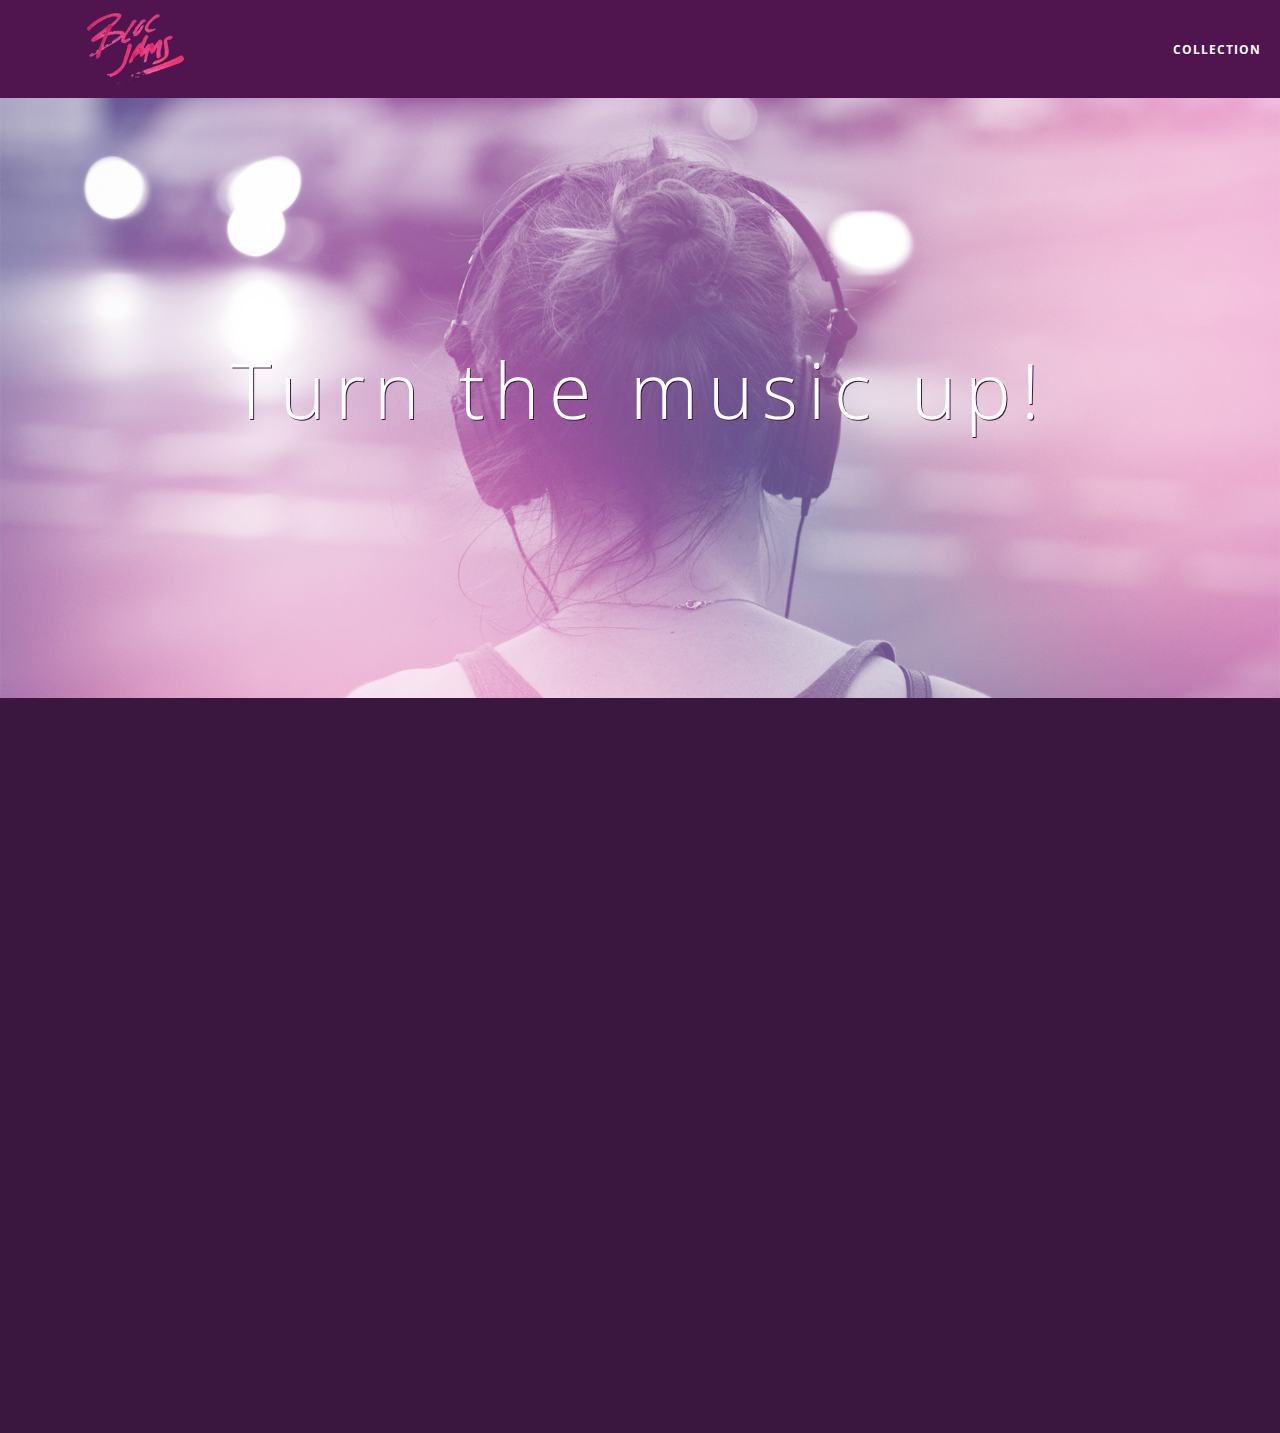
<file: index.html>
<!DOCTYPE html>
 <html>
     <head>
       <title>Bloc Jams</title>
       <meta nam="viewport" content="width=device-width", initial-scale=1>
       <link rel="stylesheet" type="text/css" href="http://fonts.googleapis.com/css?family=Open+Sans:400,800,600,700,300">
       <link rel="stylesheet" type="text/css" href="http://code.ionicframework.com/ionicons/2.0.1/css/ionicons.min.css">
       <link rel="stylesheet" type="text/css" href="styles/normalize.css">
       <link rel="stylesheet" type="text/css" href="styles/main.css">
       <link rel="stylesheet" type="text/css" href="styles/landing.css">
     </head>
     <body class="landing">

<!-- navigation bar -->
       <nav class="navbar">
            <a href="index.html" class="logo">
              <img src="assets/images/bloc_jams_logo.png" alt="bloc jams logo" class="logo">
            </a>
            <div class="links-container">
              <a href="collection.html" class="navbar-link">collection</a>
            </div>
       </nav>

<!-- hero content -->
      <section class="hero-content">
         <h1 class="hero-title"> Turn the music up!</h1>
       </section>

  <!-- selling points -->
       <section class="selling-points container clearfix">
          <div class="point column third">
              <span class="ion-music-note"></span>
              <h5 class="point-title">Choose your music</h5>
              <p class="point-description">The world is full of music; why should you have to listen to music that someone else chose?</p>
          </div>
          <div class="point column third">
              <span class="ion-radio-waves"></span>
              <h5 class="point-title"> Unlimited, streaming, ad-free</h5>
              <p class="point-description"> No arbitary limits.  No distractions.</p>
          </div>
          <div class="point column third">
              <span class="ion-iphone"></span>
              <h5 class="point-title">Mobile enable</h5>
              <p class="point-description">Listen to your music on the go.  This streaming service is available on all mobile platforms.</p>
          </div>
       </section>
          <script src="scripts/utilities.js"></script>
          <script src="scripts/landing.js"></script>
     </body>
 </html>
</file>
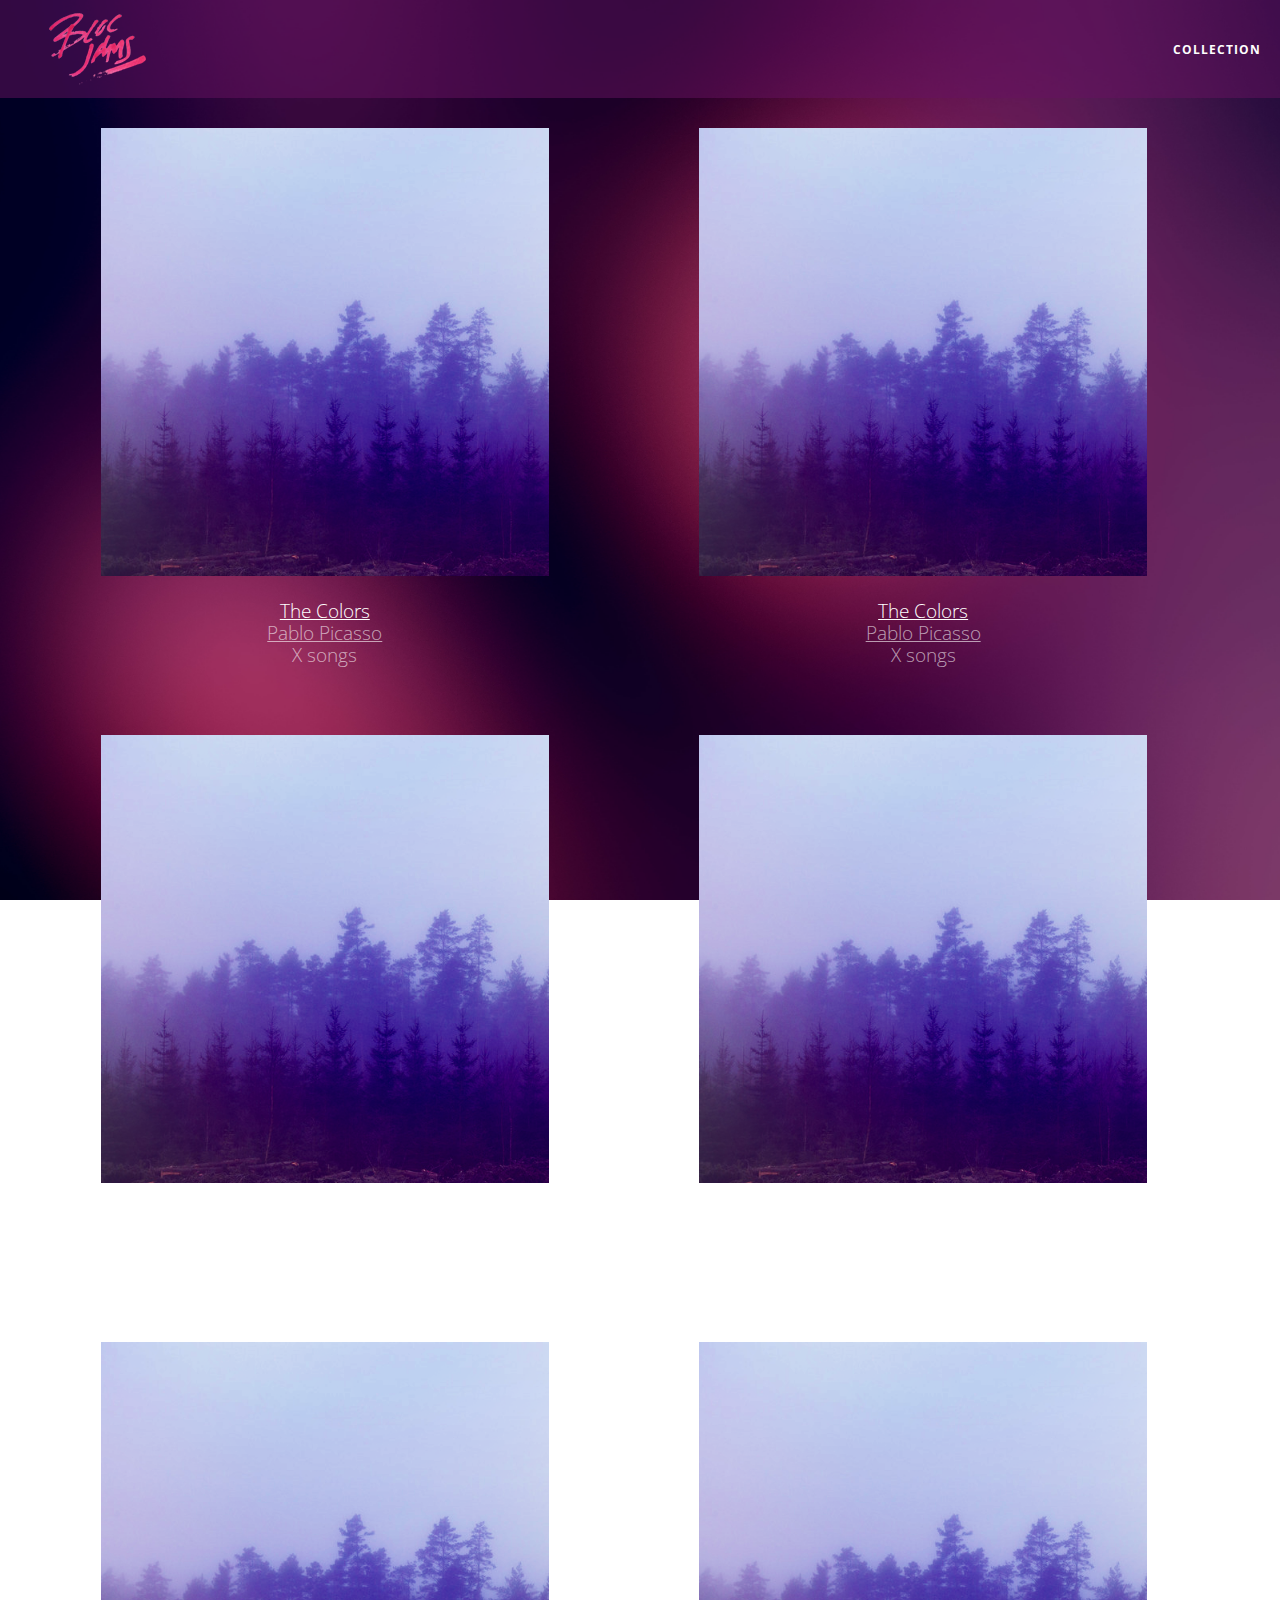
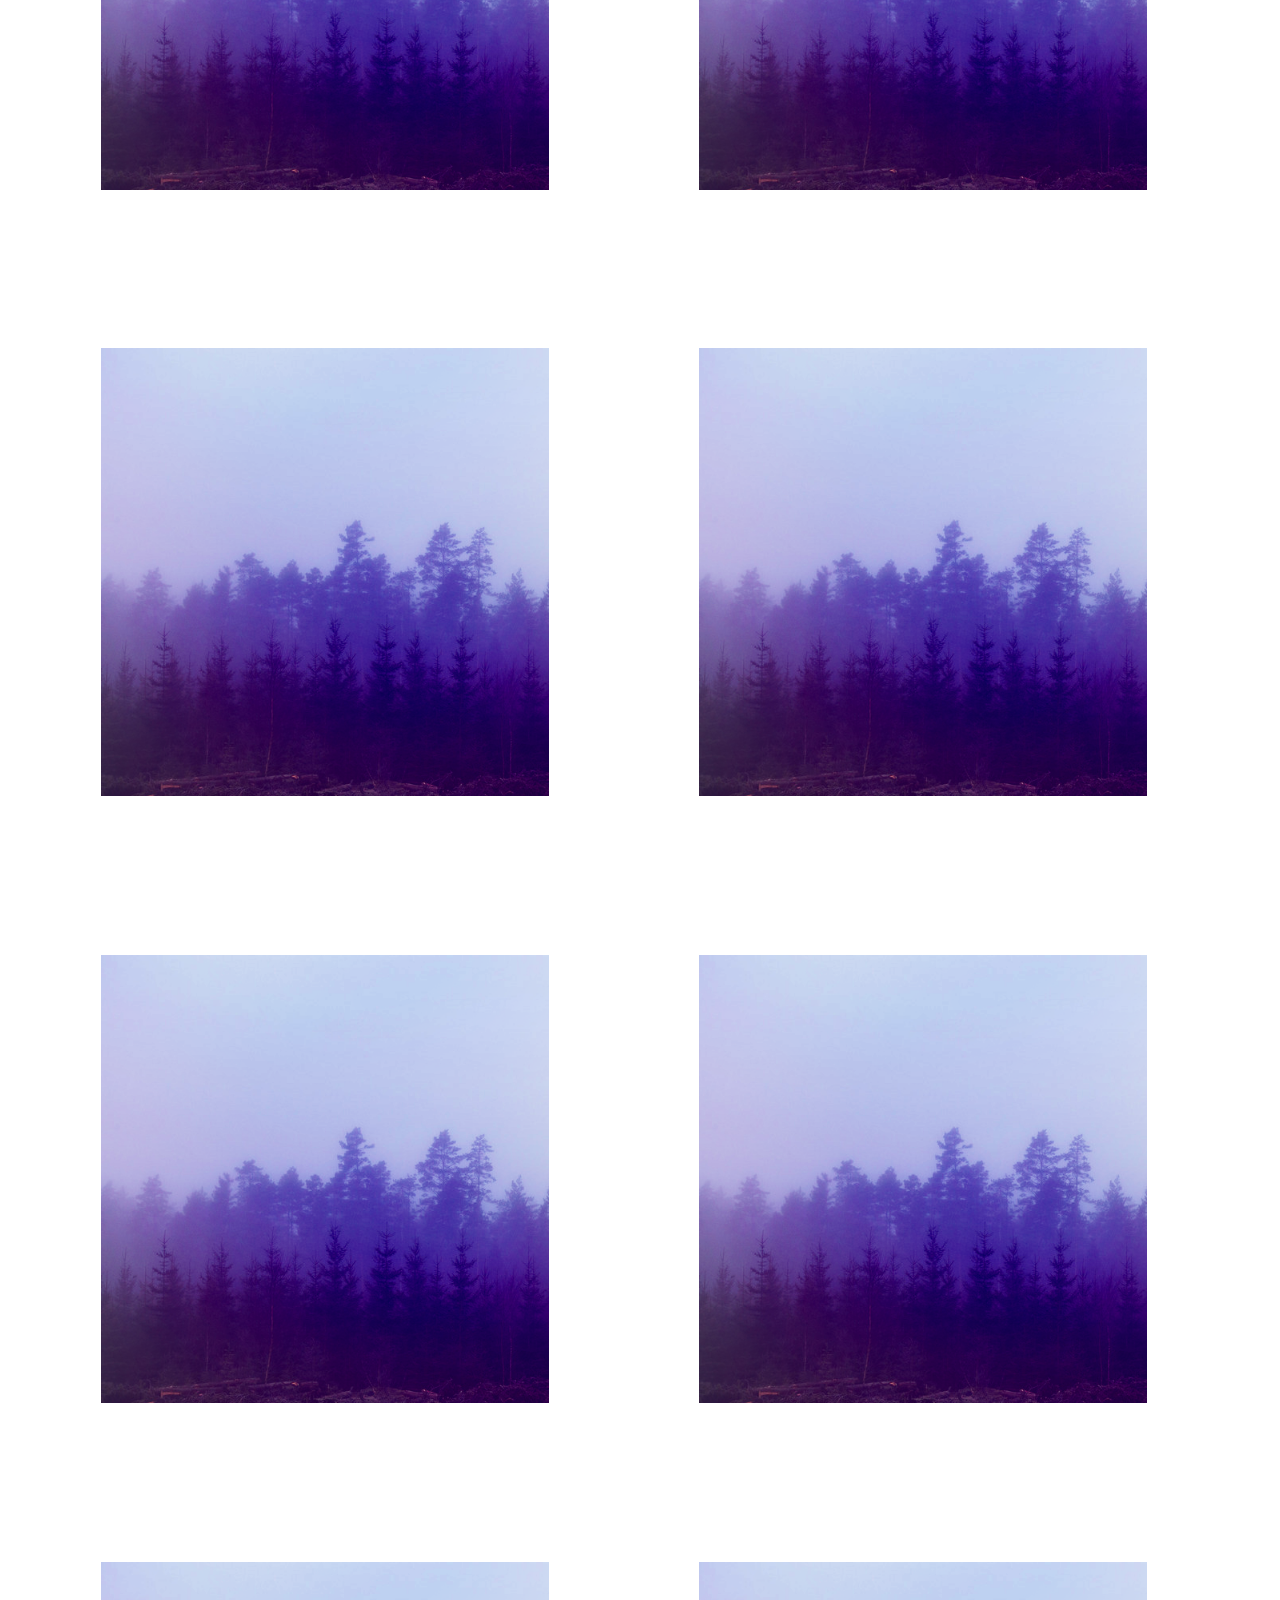
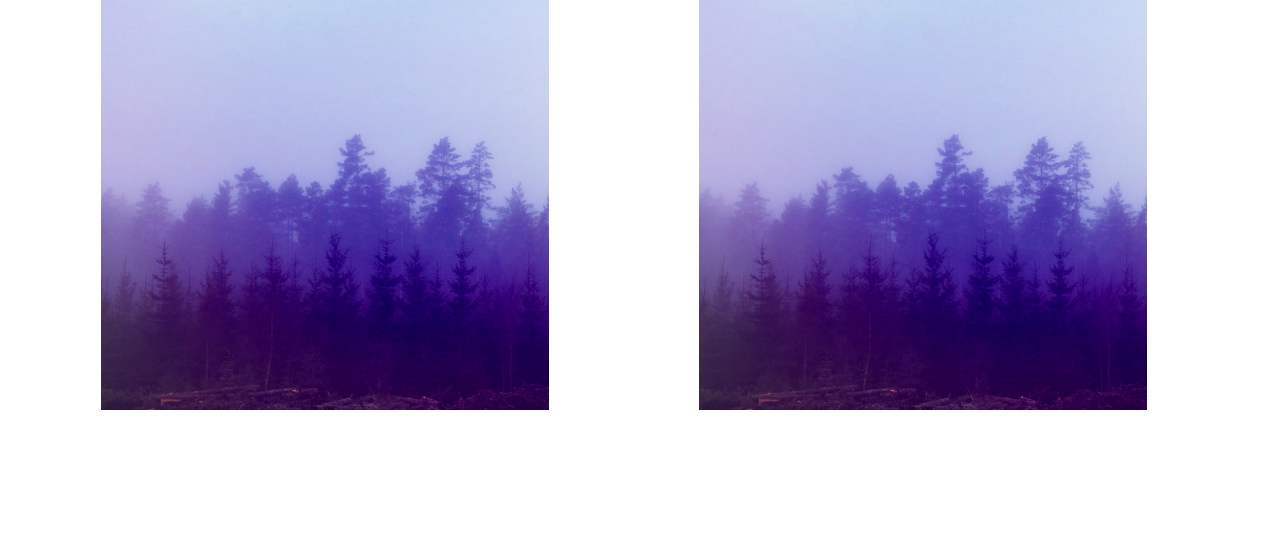
<file: collection.html>
<!DOCTYPE html>
 <html>
     <head>
         <title>Bloc Jams</title>
         <meta name="viewport" content="width=device-width, initial-scale=1">
         <link rel="stylesheet" type="text/css" href="http://fonts.googleapis.com/css?family=Open+Sans:400,800,600,700,300">
         <link rel="stylesheet" type="text/css" href="http://code.ionicframework.com/ionicons/2.0.1/css/ionicons.min.css">
         <link rel="stylesheet" type="text/css" href="styles/normalize.css">
         <link rel="stylesheet" type="text/css" href="styles/main.css">
         <link rel="stylesheet" type="text/css" href="styles/collection.css">
     </head>

     <body class="collection">


  <!-- nav bar -->
       <nav class="navbar">
            <a href="index.html" class="logo">
                <img src="assets/images/bloc_jams_logo.png" alt="bloc jams logo">
            </a>
            <div class="links-container">
                <a href="collection.html" class="navbar-link">collection</a>
            </div>
        </nav>



          <section class="album-covers container clearfix">

          </section>
        <script src="scripts/collection.js"></script>
     </body>
 </html>
</file>
<file: styles/main.css>
*, *::before, *::after {
    -moz-box-sizing: border-box;
    -webkit-box-sizing: border-box;
    box-sizing: border-box;
}
html{
    height: 100%;
    font-size: 100%;
}

body {
    font-family: 'Open Sans';
    color: white;
    min-height: 100%;
}


.navbar {
    position: relative;
    padding: 0.5rem;
    background-color: rgba(101, 18, 95, 0.5);
    z-index: 1;
}

.navbar .logo {
    position: relative;
    left: 2rem;
    cursor: pointer;
}

.navbar .links-container {
    display: table;
    position: absolute;
    top: 0;
    right: 0;
    height: 100px;
    color: white;
    text-decoration: none;
}

.links-container .navbar-link {
    display: table-cell;
    position: relative;
    height: 100%;
    padding-left: 1rem;
    padding-right: 1rem;
    vertical-align: middle;
    color: white;
    font-size: 0.625rem;
    letter-spacing: 0.05rem;
    font-weight: 700;
    text-transform: uppercase;
    text-decoration: none;
    cursor: pointer;
}

.links-container .navbar-link:hover {
<<<<<<< HEAD
    color: rgb(233, 50, 117);
=======
    color: rgb(233,50,117);
>>>>>>> checkpoint-6
}

.links-container .navbar-link:active {
    background-color: white;
}

.container {
    margin: 0 auto;
    max-width: 64rem;
}

.container.narrow {
<<<<<<< HEAD
     max-width: 56rem;
 }
=======
    max-width: 56rem;
}
>>>>>>> checkpoint-6

/* Medium and small screens (640px) */
@media (min-width: 640px) {
    html {font-size: 112%;}
      .column{
          float: left;
          padding-left: 1rem;
          padding-right: 1rem;
        }
<<<<<<< HEAD
        .column.full { width: 100%; }
        .column.two-thirds { width: 66.7%; }
        .column.half { width: 50%; }
        .column.third { width: 33.3%; }
        .column.fourth { width: 25%; }
        .column.flow-opposite { float: right;; }
=======
          .column.full { width: 100%;}
          .column.two-thirds { width: 66.7%;}
          .column.half { width: 50%;}
          .column.third {width: 33.3%;}
          .column.fourth{ width: 25%;}
          .column.flow-opposite { float: right;}

>>>>>>> checkpoint-6
      }
/* Large screens (1024px) */
@media (min-width: 1024px) {
    html {font-size: 120%}

    .column{
        float: left;
        padding-left: 1rem;
        padding-right: 1rem;
    }

<<<<<<< HEAD

=======
>>>>>>> checkpoint-6
}

.clearfix::before, .clearfix::after {
      content:"";
      display: table;
}

.clearfix::after {
      clear: both;
}
</file>
<file: styles/landing.css>
body.landing {
    background-color: rgb(58, 23, 63);
}

.hero-content {
    position: relative;
    min-height: 600px;
    background-image: url(../assets/images/bloc_jams_bg.jpg);
    background-repeat: no-repeat;
    background-position: center center;
    background-size: cover;
}

.hero-content .hero-title {
    position: absolute;
    top: 40%;
    -webkit-transform: translateY(-50%);
    -moz-transform: translateY(-50%);
    -ms-transform: translateY(-50%);
    transform: translateY(-50%);
    width: 100%;
    text-align: center;
    font-size: 4rem;
    font-weight: 300;
    text-transform: : uppercase;
    letter-spacing: 0.5rem;
    text-shadow: 1px 1px 0px rgb(58, 23, 63);
}

.selling-points {
     position: relative;
 }


 .point {
    position: relative;
    padding: 2rem;
    text-align: center;
     position: relative;
     padding: 2rem;
     text-align: center;
     opacity: 0;
     -webkit-transform: scaleX(0.9) translateY(3rem);
     -moz-transform: scaleX(0.9) translateY(3rem);
     transform: scaleX(0.9) translateY(3rem);
     -webkit-transition: all 0.25s ease-in-out;
     -moz-transition: all 0.25s ease-in-out;
     transition: all 0.25s ease-in-out;
     -webkit-transition-delay: 0.2s;
     -moz-transition-delay: 0.2s;
     transition-delay: 0.2s;
 }

 .point .point-title {
     font-size: 1.25rem;
 }

 .ion-music-note,
 .ion-radio-waves,
 .ion-iphone {
     color: rgb(233,50,117);
     font-size: 5rem;
 }
</file>
<file: styles/collection.css>
body.collection {
     background-image: url(../assets/images/blurred_backgrounds/blur_bg_2.jpg);
     background-repeat: no-repeat;
     background-attachment: fixed;
     background-position: center center;
     background-size: cover;
 }

 .album-covers {
     position: relative;
 }

 .collection-album-container {
     position: relative;
     margin-top: 30px;
     margin-bottom: 20px;
     text-align: center;
 }

 .collection-album-container .caption {
     margin-top: 10px;
 }

 .collection-album-container .caption p {
     font-size: 1rem;
     font-weight: 300;
     color: rgba(255, 255, 255, 0.6);
 }

 .collection-album-container .caption p a {
     color: rgba(255, 255, 255, 0.6);
 }


 .collection-album-container .caption p a.album-name {
     color: white;
 }

 .collection-album-container img {
     width: 80%;
 }

body.collection {
    background-image: url(../assets/images/blurred_backgrounds/blur_bg_2.jpg);
    background-repeat: no-repeat;
    background-attachment: fixed;
    background-position: center center;
    background-size: cover;
}

.album-covers {
    position: relative;
}

.collection-album-container {
    position: relative;
    margin-top: 30px;
    margin-bottom: 20px;
    text-align: center;
}

.collection-album-container .caption {
    margin-top: 10px;
}

.collection-album-container .caption p {
    font-size: 1rem;
    font-weight: 300;
    color: rgba(255, 255, 255, 0.6);
}

.collection-album-container .caption p a {
    color: rgba(255, 255, 255, 0.6);
}

.collection-album-container .caption p a.album-name {
    color: white;
}

.collection-album-container img {
    width: 80%;
}
</file>
